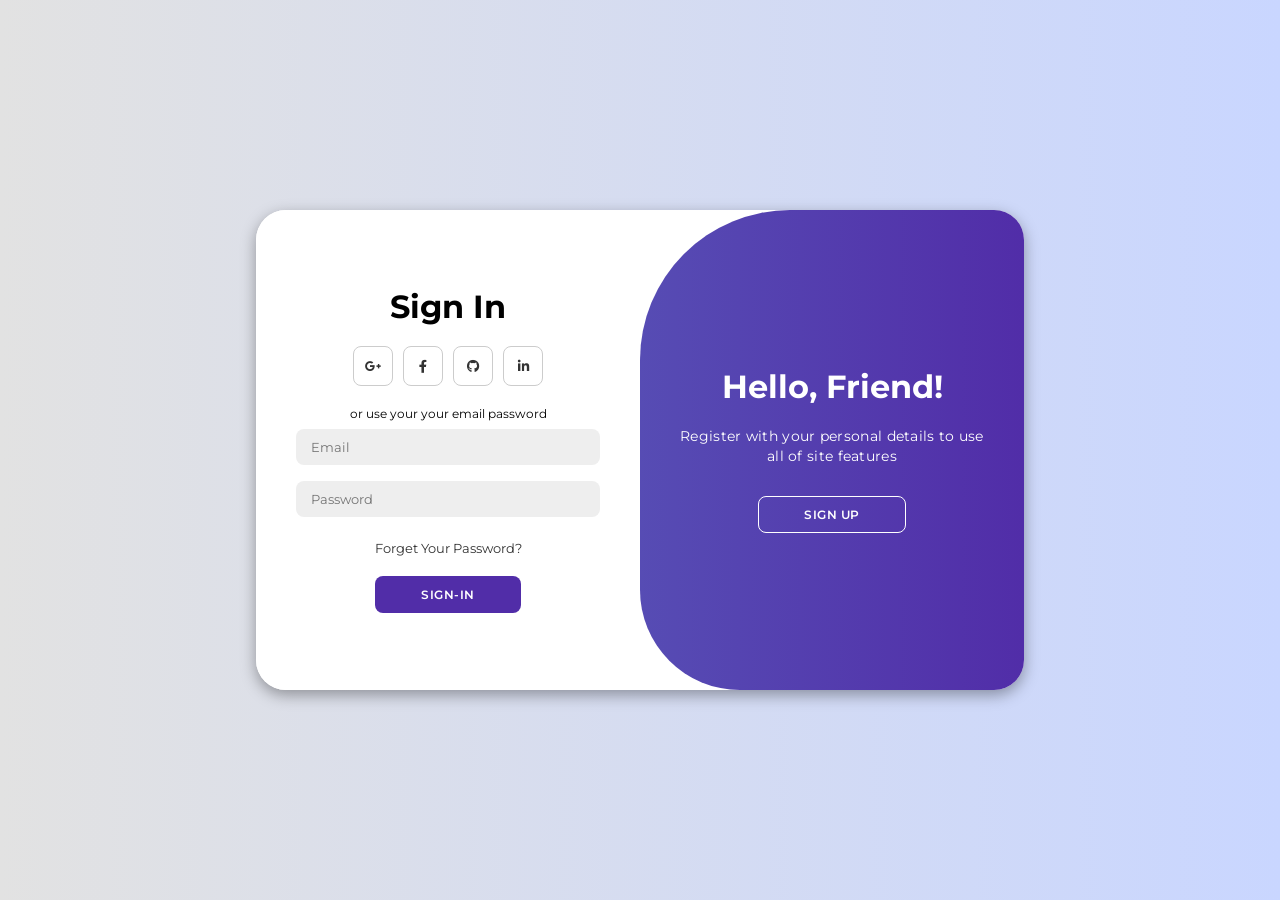
<file: signin.html>
<!DOCTYPE html>
<html lang="en">

<head>
    <meta charset="UTF-8">
    <meta name="viewport" content="width=device-width, initial-scale=1.0">
    <title>Sign In - MovieMagnet</title>

    <!-- <script src="https://cdn.tailwindcss.com"></script> -->

    <link href="https://cdnjs.cloudflare.com/ajax/libs/font-awesome/6.0.0/css/all.min.css" rel="stylesheet">

    <style>
        @import url('https://fonts.googleapis.com/css2?family=Montserrat:wght@300;400;500;600;700&display=swap');

        * {
            margin: 0;
            padding: 0;
            box-sizing: border-box;
            font-family: 'Montserrat', sans-serif;
        }

        body {
            background-color: #c9d6ff;
            background: linear-gradient(to right, #e2e2e2, #c9d6ff);
            display: flex;
            align-items: center;
            justify-content: center;
            flex-direction: column;
            height: 100vh;
        }

        .container {
            background-color: #fff;
            border-radius: 30px;
            box-shadow: 0 5px 15px rgba(0, 0, 0, 0.35);
            position: relative;
            overflow: hidden;
            width: 768px;
            max-width: 100%;
            min-height: 480px;
        }

        .container p {
            font-size: 14px;
            line-height: 20px;
            letter-spacing: 0.3px;
            margin: 20px 0;
        }

        .container span {
            font-size: 12px;
        }

        .container a {
            color: #333;
            font-size: 13px;
            text-decoration: none;
            margin: 15px 0 10px;
        }

        .container button {
            background-color: #512da8;
            color: #fff;
            font-size: 12px;
            padding: 10px 45px;
            border: 1px solid transparent;
            border-radius: 8px;
            font-weight: 600;
            letter-spacing: 0.5px;
            text-transform: uppercase;
            margin-top: 10px;
            cursor: pointer;
        }

        .container button.hidden {
            background-color: transparent;
            border-color: #fff;
        }

        .container form {
            background-color: #fff;
            display: flex;
            align-items: center;
            justify-content: center;
            flex-direction: column;
            padding: 0 40px;
            height: 100%;
        }

        .container input {
            background-color: #eee;
            border: none;
            margin: 8px 0;
            padding: 10px 15px;
            font-size: 13px;
            border-radius: 8px;
            width: 100%;
            outline: none;
        }

        .form-container {
            position: absolute;
            top: 0;
            height: 100%;
            transition: all 0.6s ease-in-out;
        }

        .sign-in {
            left: 0;
            width: 50%;
            z-index: 2;
        }

        .container.active .sign-in {
            transform: translateX(100%);
        }

        .sign-up {
            left: 0;
            width: 50%;
            opacity: 0;
            z-index: 1;
        }

        .container.active .sign-up {
            transform: translateX(100%);
            opacity: 1;
            z-index: 5;
            animation: move 0.6s;
        }

        @keyframes move {

            0%,
            49.99% {
                opacity: 0;
                z-index: 1;
            }

            50%,
            100% {
                opacity: 1;
                z-index: 5;
            }
        }

        .social-icons {
            margin: 20px 0;
        }

        .social-icons a {
            border: 1px solid #ccc;
            border-radius: 20%;
            display: inline-flex;
            justify-content: center;
            align-items: center;
            margin: 0 3px;
            width: 40px;
            height: 40px;
        }

        .toggle-container {
            position: absolute;
            top: 0;
            left: 50%;
            width: 50%;
            height: 100%;
            overflow: hidden;
            transition: all 0.6s ease-in-out;
            border-radius: 150px 0 0 100px;
            z-index: 1000;
        }

        .container.active .toggle-container {
            transform: translateX(-100%);
            border-radius: 0 150px 100px 0;

        }

        .toggle {
            background-color: #512da8;
            height: 100%;
            background: linear-gradient(to right, #5c6bc0, #512da8);
            color: #fff;
            position: relative;
            left: -100%;
            height: 100%;
            width: 200%;
            transform: translateX(0);
            transition: all 0.6ss ease-in-out;
        }

        .container.active .toggle {
            transform: translateX(50%);
        }

        .toggle-panel {
            position: absolute;
            width: 50%;
            height: 100%;
            display: flex;
            align-items: center;
            justify-content: center;
            flex-direction: column;
            padding: 0 30px;
            text-align: center;
            top: 0;
            transform: translateX(0);
            transition: all 0.6s ease-in-out;
        }

        .toggle-left {
            transform: translateX(-200%);
        }

        .container.active .toggle-left {
            transform: translateX(0);
        }

        .toggle-right {
            right: 0;
            transform: translateX(0);
        }

        .container.active .toggle-right {
            transform: translateX(200%);
        }
    </style>
</head>
<div class="container" id="container">
    <div class="form-container sign-up">
        <form>
            <h1>Create Account</h1>
            <div class="social-icons">
                <a href="https://myaccount.google.com/?hl=en_GB&utm_source=OGB&utm_medium=act&gar=WzJd" class="icon"><i class="fa-brands fa-google-plus-g"></i></a>
                <a href="#" class="icon"><i class="fa-brands fa-facebook-f"></i></a>
                <a href="https://github.com/MuhammadTaha1285" class="icon"><i class="fa-brands fa-github"></i></a>
                <a href="https://www.linkedin.com/in/muhummad-taha-7798b8381?utm_source=share&utm_campaign=share_via&utm_content=profile&utm_medium=android_app"
                    class="icon"><i class="fa-brands fa-linkedin-in"></i></a>
            </div>
            <span>or use your your email for registeration</span>
            <input type="text" placeholder="Name">
            <input type="email" placeholder="Email">
            <input type="password" placeholder="Password">
            <button>Sign-up</button>
        </form>
    </div>

    <div class="form-container sign-in">
        <form>
            <h1>Sign In</h1>
            <div class="social-icons">
                <a href="https://myaccount.google.com/?hl=en_GB&utm_source=OGB&utm_medium=act&gar=WzJd" class="icon"><i
                        class="fa-brands fa-google-plus-g"></i></a>
                <a href="#" class="icon"><i class="fa-brands fa-facebook-f"></i></a>
                <a href="https://github.com/MuhammadTaha1285" class="icon"><i class="fa-brands fa-github"></i></a>
                <a href="https://www.linkedin.com/in/muhummad-taha-7798b8381?utm_source=share&utm_campaign=share_via&utm_content=profile&utm_medium=android_app"
                    class="icon"><i class="fa-brands fa-linkedin-in"></i></a>
            </div>
            <span>or use your your email password</span>
            <input type="email" placeholder="Email">
            <input type="password" placeholder="Password">
            <a href="#">Forget Your Password?</a>
            <button>Sign-In</button>
        </form>
    </div>
    <div class="toggle-container">
        <div class="toggle">
            <div class="toggle-panel toggle-left">
                <h1>Welcome Back!</h1>
                <p>Enter your personal details to use all of site features</p>
                <button class="hidden" id="login">Sign In</button>
            </div>
            <div class="toggle-panel toggle-right">
                <h1>Hello, Friend!</h1>
                <p>Register with your personal details to use all of site features</p>
                <button class="hidden" id="register">Sign Up</button>
            </div>
        </div>
    </div>
</div>


<script>

    const container = document.getElementById('container');
    const registerBtn = document.getElementById('register');
    const loginBtn = document.getElementById('login');

    registerBtn.addEventListener('click', () => {
        container.classList.add("active");
    });

    loginBtn.addEventListener('click', () => {
        container.classList.remove("active");
    });

</script>

</body>

</html>
</file>
